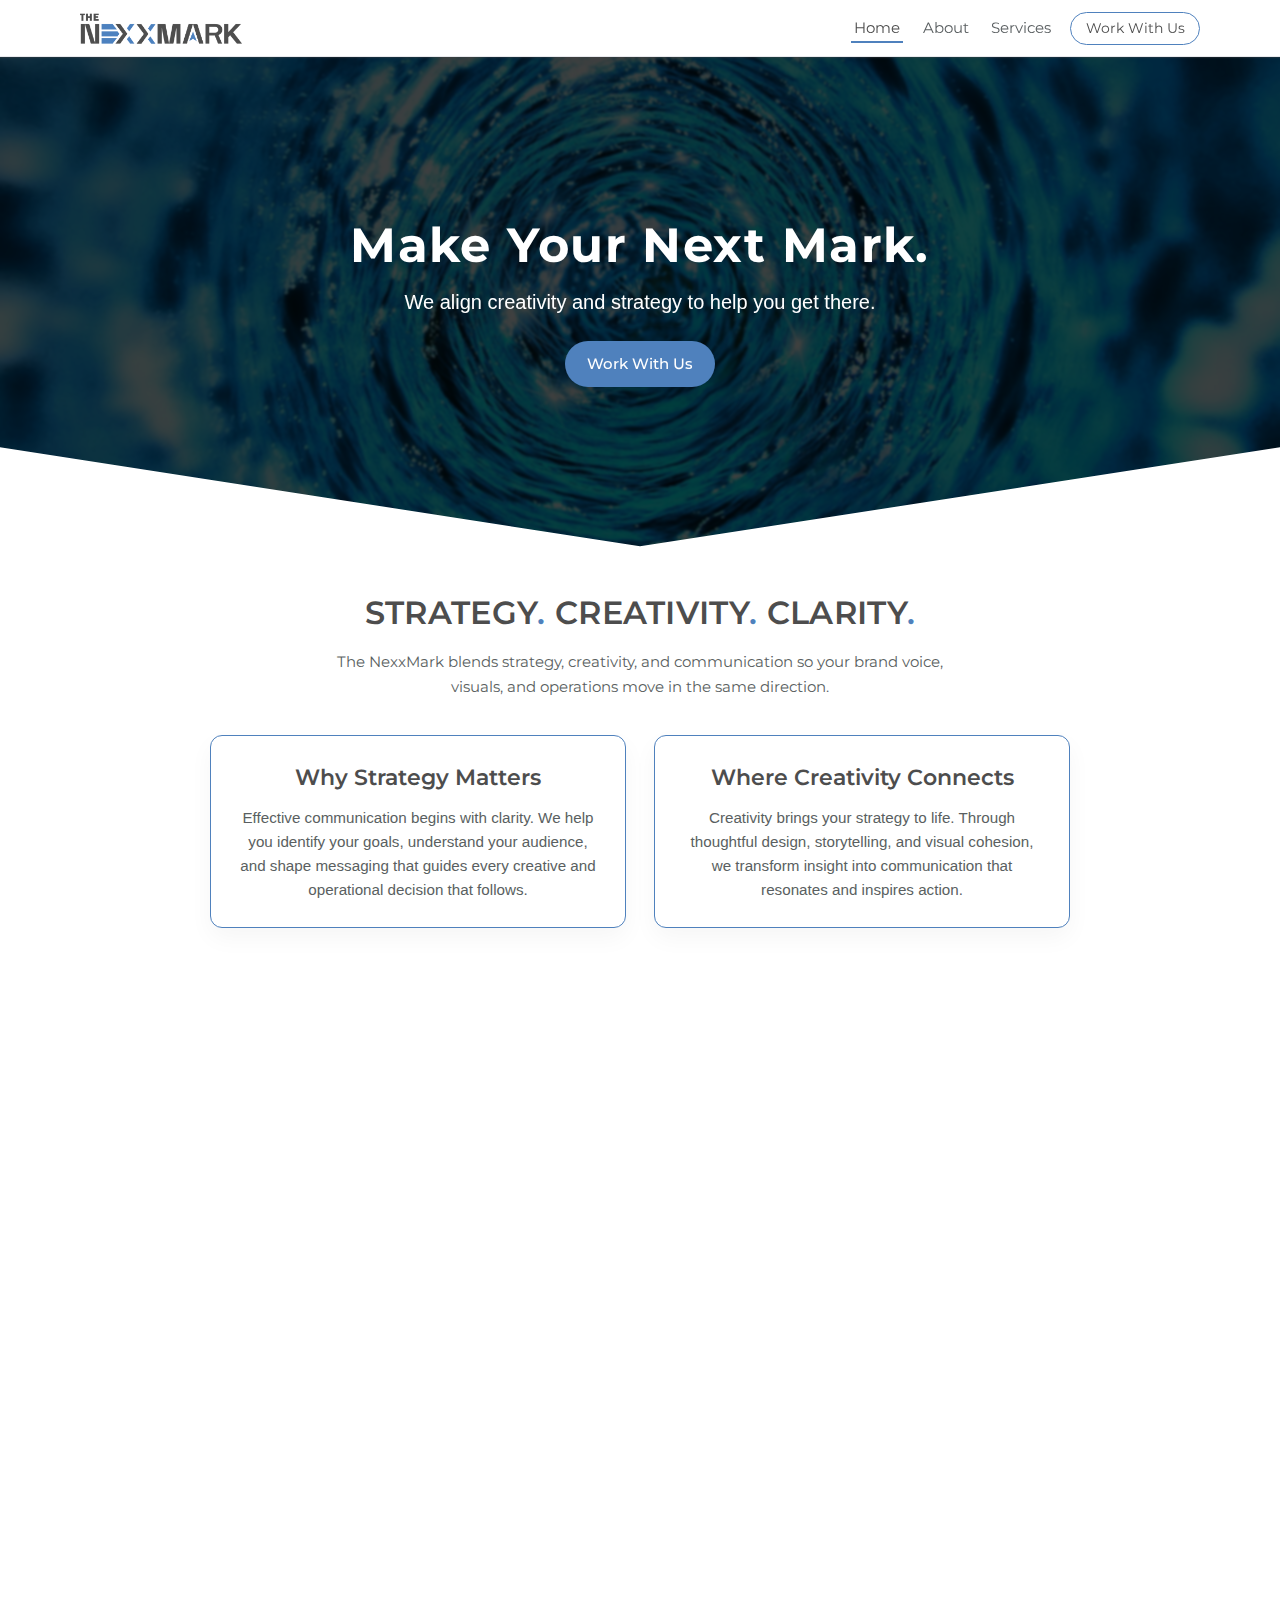
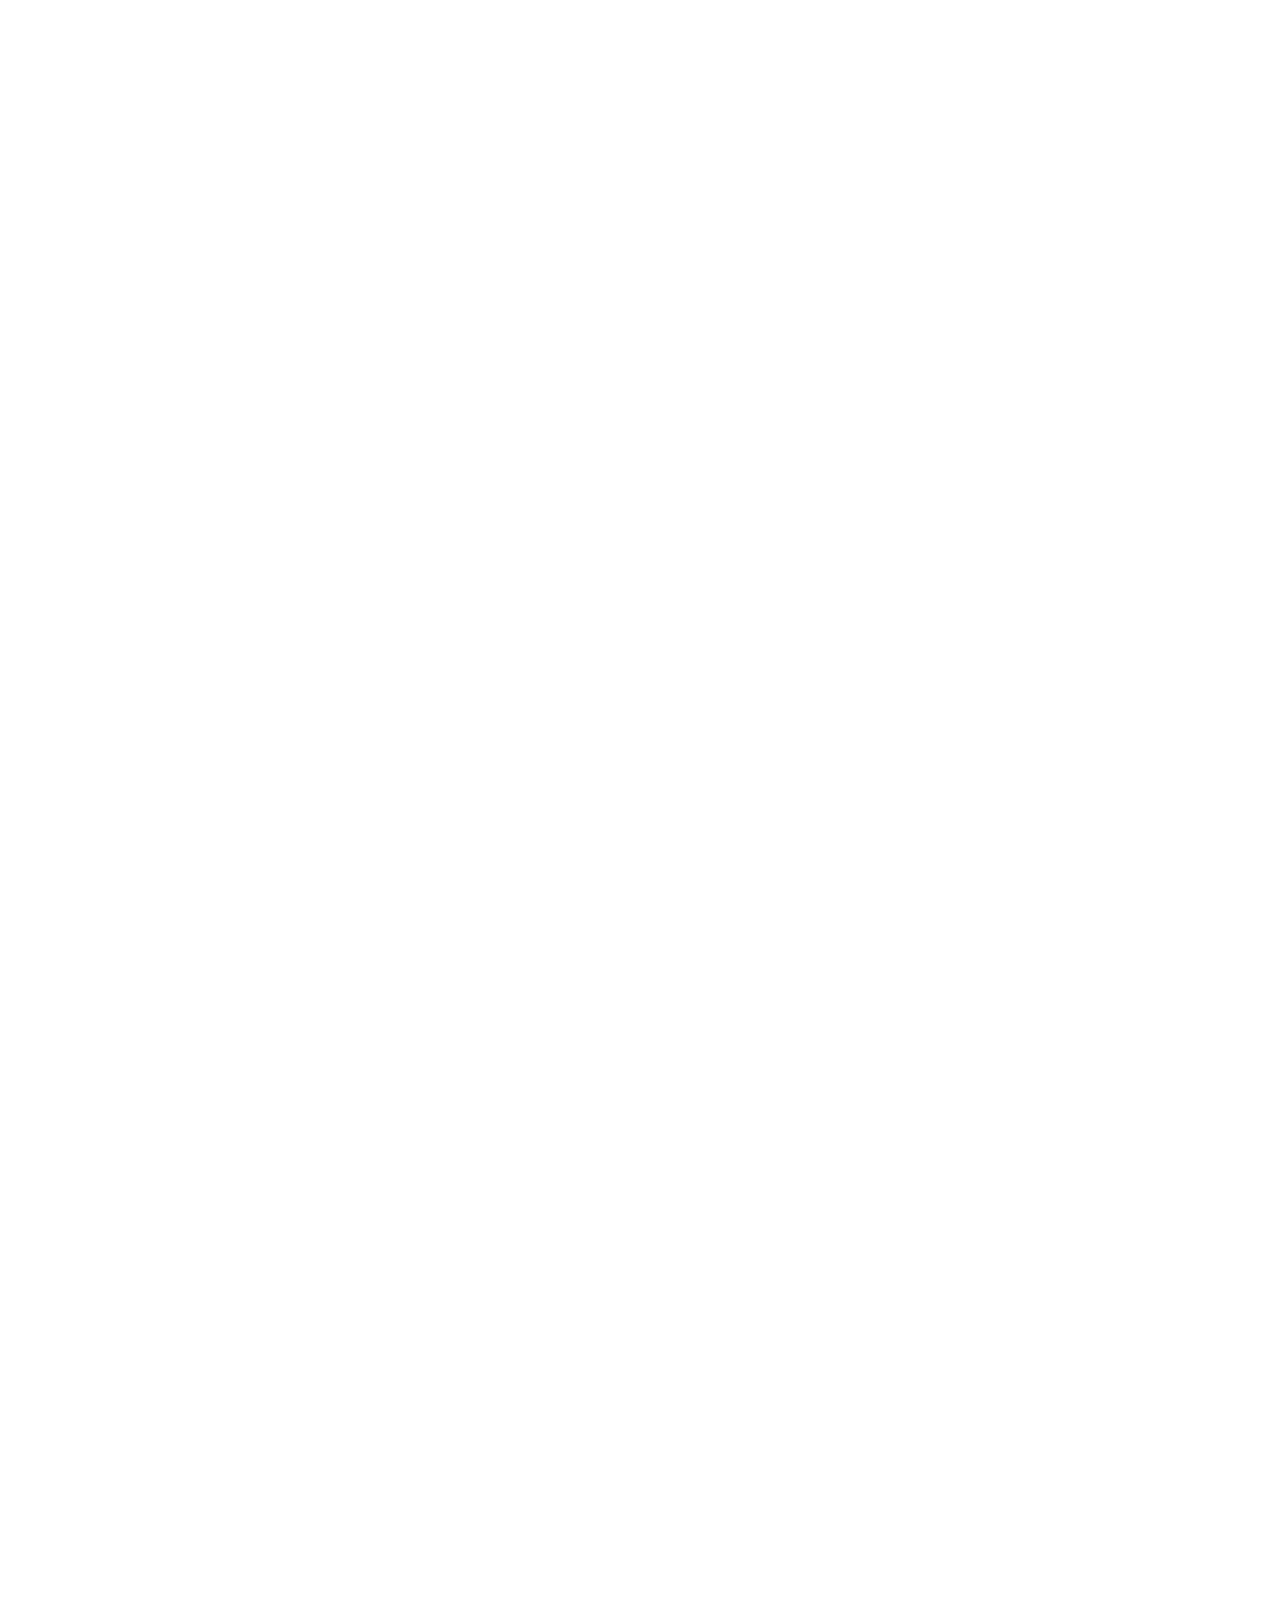
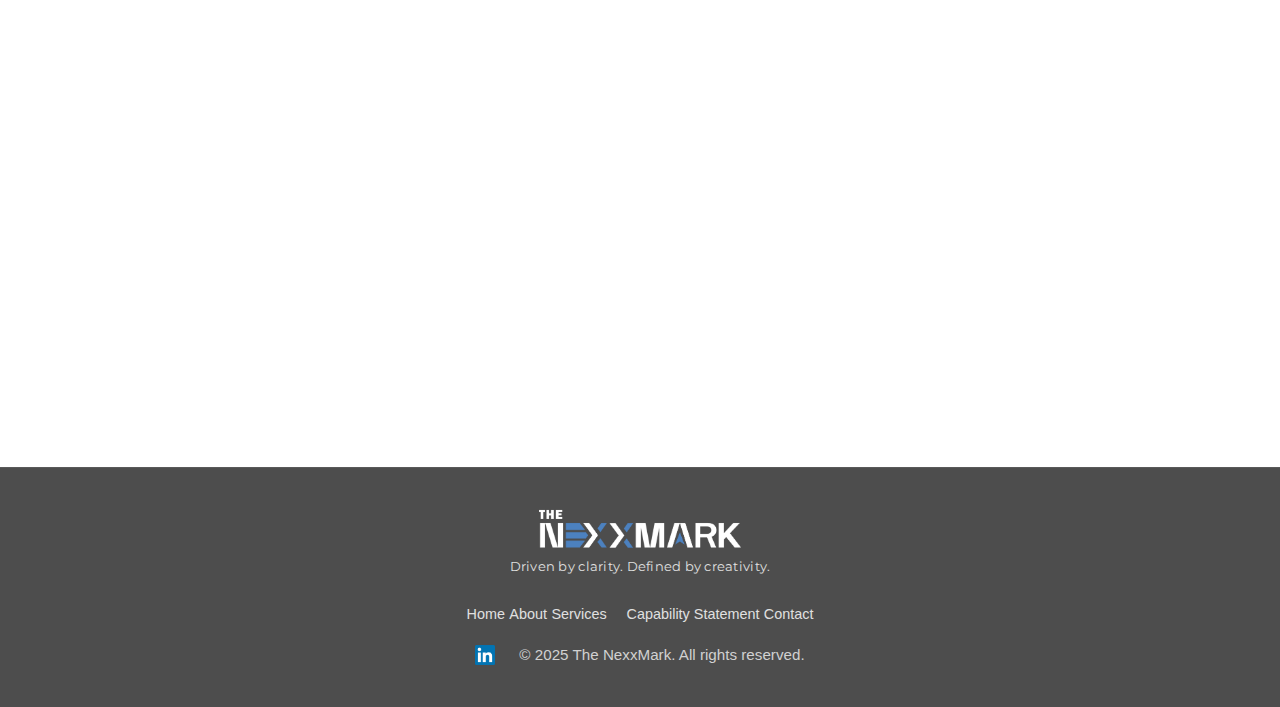
<file: index.html>
<!DOCTYPE html>
<html lang="en">
<head>
  <meta charset="UTF-8">
  <title>The NexxMark | Strategic Communications and Creative Consultancy</title>
  <meta name="viewport" content="width=device-width, initial-scale=1">

  <!-- Fonts -->
  <link href="https://fonts.googleapis.com/css2?family=Montserrat:wght@300;400;500;600;700&display=swap" rel="stylesheet">
  <link rel="preconnect" href="https://fonts.googleapis.com">
  <link rel="preconnect" href="https://fonts.gstatic.com" crossorigin>

  <!-- Global CSS -->
  <link rel="stylesheet" href="css/styles.css">
</head>
<body class="home-page">
  <!-- Skip link for accessibility -->
  <a href="#main-content" class="skip-to-content">Skip to Content</a>

  <div class="site-wrapper">

    <!-- HEADER / NAV -->
    <header class="site-header">
      <div class="container header-inner">
        <a href="index.html" class="brand">
          <img src="img/logo-textmark.png"
               alt="The NexxMark"
               class="brand-logo">
        </a>

        <!-- Mobile nav toggle -->
        <button class="nav-toggle" aria-label="Toggle navigation" aria-expanded="false">
          <span class="nav-toggle-bar"></span>
          <span class="nav-toggle-bar"></span>
        </button>

        <!-- Main navigation -->
        <nav class="main-nav" aria-label="Primary">
          <ul class="nav-list">
            <li><a href="index.html" class="nav-link is-active">Home</a></li>
            <li><a href="about.html" class="nav-link">About</a></li>
            <li><a href="services.html" class="nav-link">Services</a></li>
            <!--<li><a href="work.html" class="nav-link">Work</a></li>-->
            <li><a href="#contact" class="nav-link nav-link-button">Work With Us</a></li>
          </ul>
        </nav>
      </div>
    </header>

    <!-- MAIN CONTENT -->
    <main id="main-content" class="site-main">

      <!-- HERO -->
      <section class="hero fade-in-up">
        <div class="container">
          <div class="hero-inner hero-text">
            <h1 class="hero-heading">
              Make Your Next Mark.
            </h1>
            <p class="hero-subheading">
              We align creativity and strategy to help you get there.
            </p>

            <div class="hero-actions">
              <a href="#contact" class="btn">
                Work With Us
              </a>
            </div>
          </div>
        </div>
      </section>

      <!-- INTRO: STRATEGY / CREATIVITY / CLARITY + 2 CARDS -->
      <section class="section intro fade-in-up">
        <div class="container">

          <header class="section-header intro-header">
            <h2>
              STRATEGY<span class="accent-dot">.</span>
              CREATIVITY<span class="accent-dot">.</span>
              CLARITY<span class="accent-dot">.</span>
            </h2>
            <p class="page-subtitle">
              The NexxMark blends strategy, creativity, and communication so your brand voice, visuals, and operations move in the same direction.
            </p>
          </header>

          <div class="intro-inner intro-card-grid">
            <article class="intro-card">
              <h3>Why Strategy Matters</h3>
              <p>
                Effective communication begins with clarity. We help you identify your goals, understand your audience, and shape messaging that guides every creative and operational decision that follows.
              </p>
            </article>

            <article class="intro-card">
              <h3>Where Creativity Connects</h3>
              <p>
                Creativity brings your strategy to life. Through thoughtful design, storytelling, and visual cohesion, we transform insight into communication that resonates and inspires action.
              </p>
            </article>
          </div>

        </div>
      </section>

      <!-- CORE SERVICES -->
      <section class="section services-overview fade-in-up">
        <div class="container">
          <header class="section-header">
            <h2 class="section-title">Core Services</h2>
            <p class="page-subtitle">
              Integrated services that connect strategy, creative execution, and coordination so your brand and operations move in the same direction.
            </p>
          </header>

          <!-- Top row: 2 cards centered -->
          <div class="services-row services-row-top">
            <article class="service-card fade-in-up stagger-1">
              <div class="service-icon" aria-hidden="true">
                <!-- swap src later for your own icon -->
                <img src="img/icons/compass.svg" alt="compass icon">
              </div>
              <h3>Brand and Marketing Strategy</h3>
              <p>
                Brand foundations, positioning, messaging, and marketing plans that connect purpose with measurable growth.
              </p>
            </article>

            <article class="service-card fade-in-up stagger-2">
              <div class="service-icon" aria-hidden="true">
                <img src="img/icons/messages.svg" alt="message bubble icon">
              </div>
              <h3>Communications Consulting</h3>
              <p>
                Internal and external communications support that keeps your messages clear, consistent, and aligned with your goals.
              </p>
            </article>
          </div>

          <!-- Bottom row: 3 cards -->
          <div class="services-row services-row-bottom">
            <article class="service-card fade-in-up stagger-1">
              <div class="service-icon" aria-hidden="true">
                <img src="img/icons/edit-3.svg" alt="edit icon">
              </div>
              <h3>Creative Content &amp; Photography</h3>
              <p>
                Visuals and copy that tell your story with intention across digital, print, and experiential channels.
              </p>
            </article>

            <article class="service-card fade-in-up stagger-2">
              <div class="service-icon" aria-hidden="true">
                <img src="img/icons/calendar.svg" alt="calendar icon">
              </div>
              <h3>Event &amp; Brand Experience Support</h3>
              <p>
                Communications, promotion, and documentation that support launches, events, and brand experiences.
              </p>
            </article>

            <article class="service-card fade-in-up stagger-3">
              <div class="service-icon" aria-hidden="true">
                <img src="img/icons/folder.svg" alt="folder icon">
              </div>
              <h3>Professional Coordination Services</h3>
              <p>
                Structured coordination, branded communications, and real estate transaction support that keep projects organized and moving.
              </p>
            </article>
          </div>

          <div class="services-cta">
            <a href="services.html" class="btn btn-secondary services-cta-btn">
              View All Services
            </a>
          </div>
        </div>
      </section>

      <!-- WHO WE SERVE -->
      <section class="section who-we-serve fade-in-up">
        <div class="container who-inner">

          <header class="section-header who-header">
            <h2>Who We Serve</h2>
            <p class="page-subtitle">
              Built for teams and professionals that need clarity, cohesion, and creative support.
            </p>
          </header>

          <div class="who-groups">

            <!-- Organizations group -->
            <div class="who-group who-group-org">
              <div class="who-group-header">
                <div class="who-icon" aria-hidden="true">
                  <img src="img/icons/buildings.svg" alt="buildings icon">
                </div>
                <h3 class="who-group-label">Organizations</h3>
              </div>

              <div class="who-grid">
                <div class="who-item fade-in-up stagger-1">Small &amp; Midsize Businesses</div>
                <div class="who-item fade-in-up stagger-2">Nonprofits</div>
                <div class="who-item fade-in-up stagger-3">Colleges &amp; Universities</div>
              </div>
            </div>

            <!-- Individuals & teams group -->
            <div class="who-group who-group-individuals">
              <div class="who-group-header">
                <div class="who-icon" aria-hidden="true">
                  <img src="img/icons/users-group.svg" alt="team icon">
                </div>
                <h3 class="who-group-label">Individuals &amp; teams</h3>
              </div>

              <div class="who-grid">
                <div class="who-item fade-in-up stagger-1">Entrepreneurs &amp; Creatives</div>
                <div class="who-item fade-in-up stagger-2">Real Estate Teams</div>
                <div class="who-item fade-in-up stagger-3">Service-Based Professionals</div>
              </div>
            </div>

          </div>

        </div>
      </section>

      <!-- PROOF STRIP / SOFT METRICS -->
      <section class="section proof-strip fade-in-up">
        <div class="container">
          <div class="proof-inner">
            <article class="proof-item fade-in-up stagger-1">
              <div class="proof-icon" aria-hidden="true">
                <!-- swap src later for your own icon -->
                <img src="img/icons/award.svg" alt="award icon">
              </div>
              <p class="proof-label">
                10+ years in communications, marketing, and creative direction
              </p>
            </article>

            <article class="proof-item fade-in-up stagger-2">
              <div class="proof-icon" aria-hidden="true">
                <img src="img/icons/folder.svg" alt="folder icon">
              </div>
              <p class="proof-label">
                Integrated support across strategy, storytelling, and coordination
              </p>
            </article>

            <article class="proof-item fade-in-up stagger-3">
              <div class="proof-icon" aria-hidden="true">
                <img src="img/icons/heart-handshake.svg" alt="heart handshake icon">
              </div>
              <p class="proof-label">
                Supporting brands, professionals, and real estate teams
              </p>
            </article>
          </div>
        </div>
      </section>

      <!-- CONTACT / START YOUR PROJECT -->
      <section id="contact" class="section contact-home fade-in-up">
        <div class="container contact-home-inner">

          <div class="contact-copy">
            <h2>Start Your Project</h2>
            <p>
              Ready to clarify your message, elevate your brand, or collaborate on your next campaign launch? Share a few details and we will follow up with next steps.
            </p>
          </div>

    <form
  class="contact-form"
  action="https://api.web3forms.com/submit"
  method="POST"
>

  <!-- Required Web3Forms access key -->
  <input type="hidden" name="access_key" value="f76643c9-5fa6-4c62-8efa-a3cfa66a2e41">

  <!-- Redirect after successful submission -->
  <input type="hidden" name="redirect" value="https://web3forms.com/success">

  <!-- Optional subject line in email -->
  <input type="hidden" name="subject" value="New inquiry from The NexxMark website">

  <!-- Simple spam honeypot (hidden from humans) -->
  <input type="checkbox" name="botcheck" class="hidden" style="display:none;">

  <div class="form-grid">
    <!-- Business name (optional) -->
    <div class="form-field">
      <label for="business">Business / Organization (optional)</label>
      <input
        id="business"
        name="business"
        type="text"
        placeholder="Business or organization name"
      >
    </div>

    <!-- First name -->
    <div class="form-field">
      <label for="first-name">First name<span aria-hidden="true">*</span></label>
      <input
        id="first-name"
        name="first_name"
        type="text"
        placeholder="First name"
        required
      >
    </div>

    <!-- Last name -->
    <div class="form-field">
      <label for="last-name">Last name<span aria-hidden="true">*</span></label>
      <input
        id="last-name"
        name="last_name"
        type="text"
        placeholder="Last name"
        required
      >
    </div>

    <!-- Email -->
    <div class="form-field">
      <label for="email">Email<span aria-hidden="true">*</span></label>
      <input
        id="email"
        name="email"
        type="email"
        placeholder="you@example.com"
        required
      >
    </div>

    <!-- Type of service -->
    <div class="form-field">
      <label for="project-type">Type of service<span aria-hidden="true">*</span></label>
      <select id="project-type" name="service_type" required>
        <option value="">Select a service</option>
        <option value="Brand and Marketing Strategy">Brand and Marketing Strategy</option>
        <option value="Communications Consulting">Communications Consulting</option>
        <option value="Creative Content & Photography">Creative Content &amp; Photography</option>
        <option value="Event & Brand Experience Support">Event &amp; Brand Experience Support</option>
        <option value="Professional Coordination Services">Professional Coordination Services</option>
        <option value="Other">Other</option>
      </select>
    </div>

    <!-- Message -->
    <div class="form-field form-field-full">
      <label for="message">Message<span aria-hidden="true">*</span></label>
      <textarea
        id="message"
        name="message"
        rows="4"
        placeholder="Share a bit about your goals, timeline, and how we can help."
        required
      ></textarea>
    </div>

    <!-- hCaptcha (spam protection) -->
    <div class="form-field form-field-full">
      <div class="h-captcha" data-captcha="true"></div>
    </div>
  </div>

  <div class="contact-submit">
    <button type="submit" class="btn">
      Send message
    </button>
  </div>
</form>

<!-- Web3Forms hCaptcha script (once per page, ideally just before </body>) -->
<script src="https://web3forms.com/client/script.js" async defer></script>


        </div>
      </section>

    </main>

    <!-- FOOTER -->
    <footer class="site-footer">
      <div class="container footer-inner">
        <div class="footer-brand">
          <img src="img/logo-textmark-tagline-wht.png"
               alt="The NexxMark. Driven by clarity. Defined by creativity."
               class="footer-logo">
          <p class="footer-tagline">
            Driven by clarity. Defined by creativity.
          </p>
        </div>

        <div class="footer-links">
        <nav aria-label="Footer navigation">
        <ul class="footer-nav-list">
          <li class="footer-group-1">
            <a href="index.html" class="footer-link">Home</a>
            <a href="about.html" class="footer-link">About</a>
            <a href="services.html" class="footer-link">Services</a>
          </li>
        
          <li class="footer-group-2">
            <a href="about.html#capability-statement" class="footer-link">Capability Statement</a>
            <a href="#contact" class="footer-link">Contact</a>
          </li>
        </ul>
      </nav>


          <div class="footer-meta">
            <a href="https://www.linkedin.com/company/thenexxmark" class="social-link" target="_blank" rel="noopener">
              <img src='img/linkedIn-logo.png'
                   alt="LinkedIn"
                   class="social-icon">
            </a>
            <p class="footer-copy">
              © 2025 The NexxMark. All rights reserved.
            </p>
          </div>
        </div>
      </div>
    </footer>

  </div>

  <!-- JS: mobile nav + scroll animations -->
  <script>
    // Mobile nav toggle
    const navToggle = document.querySelector('.nav-toggle');
    const mainNav = document.querySelector('.main-nav');

    if (navToggle && mainNav) {
      navToggle.addEventListener('click', () => {
        const isOpen = mainNav.classList.toggle('is-open');
        navToggle.setAttribute('aria-expanded', isOpen ? 'true' : 'false');
      });
    }

    // Scroll-based reveal for elements with .fade-in-up
    document.addEventListener('DOMContentLoaded', function () {
      const observer = new IntersectionObserver(
        (entries, obs) => {
          entries.forEach(entry => {
            if (entry.isIntersecting) {
              entry.target.classList.add('in-view');
              obs.unobserve(entry.target);
            }
          });
        },
        { threshold: 0.15 }
      );

      document.querySelectorAll('.fade-in-up').forEach(el => {
        observer.observe(el);
      });
    });
  </script>
</body>
</html>
</file>
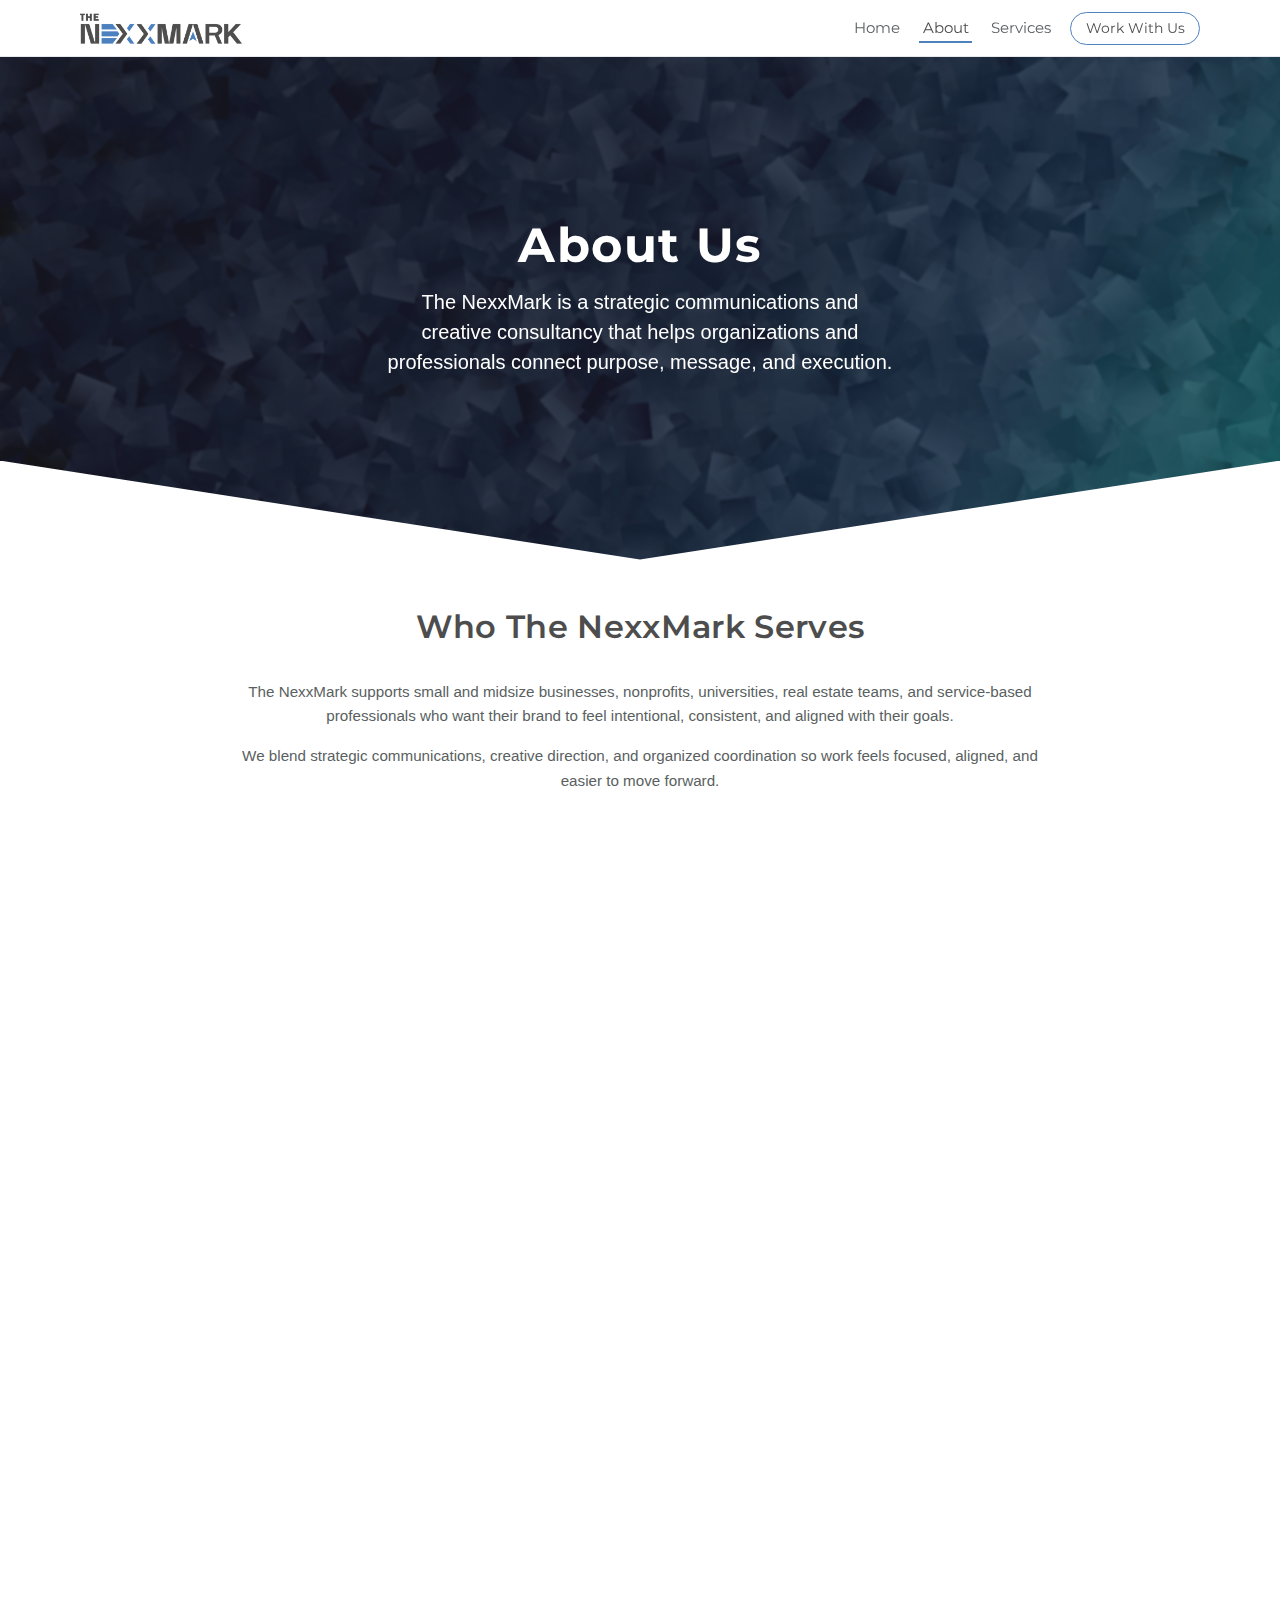
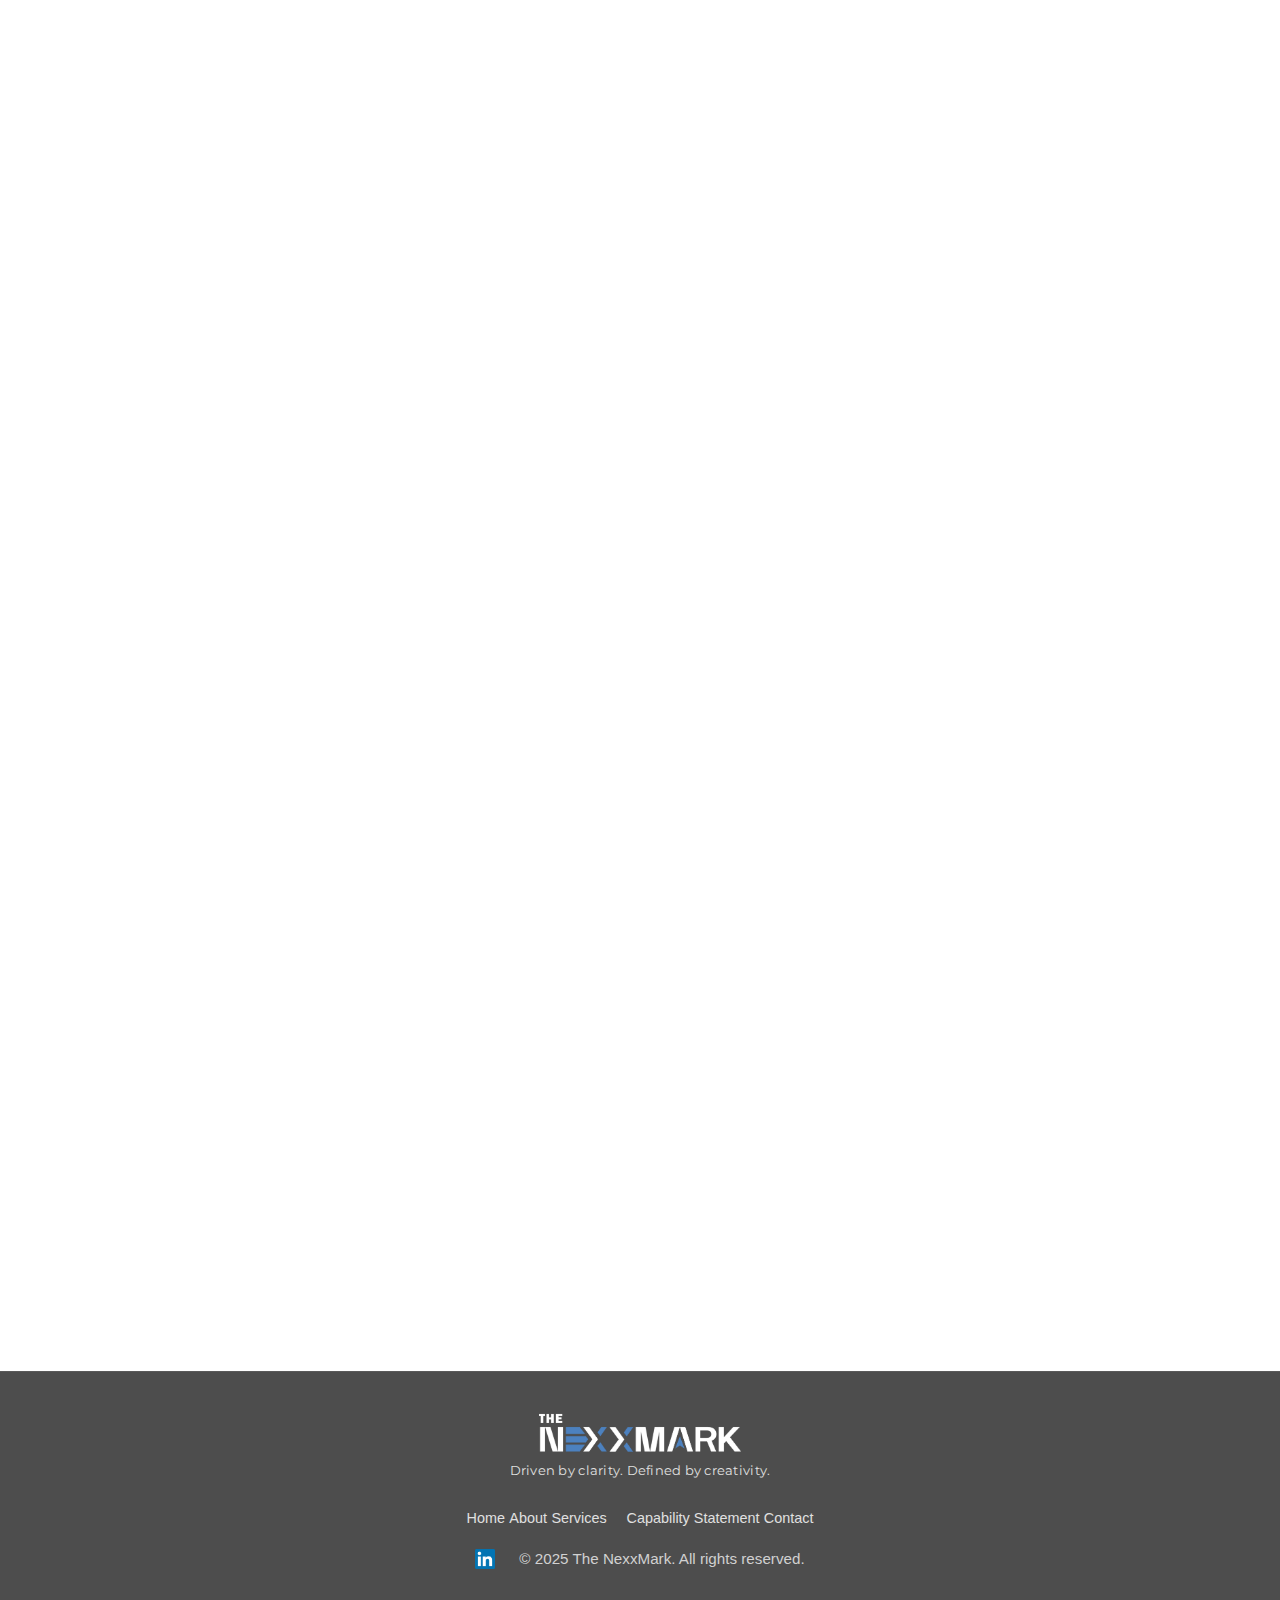
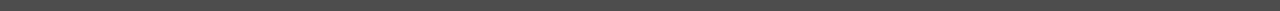
<file: about.html>
<!DOCTYPE html>
<html lang="en">
<head>
  <meta charset="UTF-8">
  <title>About | The NexxMark</title>
  <meta name="viewport" content="width=device-width, initial-scale=1">

  <!-- Fonts -->
  <link href="https://fonts.googleapis.com/css2?family=Montserrat:wght@300;400;500;600;700&display=swap" rel="stylesheet">
  <link rel="preconnect" href="https://fonts.googleapis.com">
  <link rel="preconnect" href="https://fonts.gstatic.com" crossorigin>

  <!-- Global CSS -->
  <link rel="stylesheet" href="css/styles.css">
</head>
<body class="about-page">
  <!-- Skip link for accessibility -->
  <a href="#main-content" class="skip-to-content">Skip to Content</a>

  <div class="site-wrapper">

    <!-- HEADER / NAV -->
    <header class="site-header">
      <div class="container header-inner">
        <a href="index.html" class="brand">
          <img src="img/logo-textmark.png"
               alt="The NexxMark"
               class="brand-logo">
        </a>

        <!-- Mobile nav toggle -->
        <button class="nav-toggle" aria-label="Toggle navigation" aria-expanded="false">
          <span class="nav-toggle-bar"></span>
          <span class="nav-toggle-bar"></span>
        </button>

        <!-- Main navigation -->
        <nav class="main-nav" aria-label="Primary">
          <ul class="nav-list">
            <li><a href="index.html" class="nav-link">Home</a></li>
            <li><a href="about.html" class="nav-link is-active">About</a></li>
            <li><a href="services.html" class="nav-link">Services</a></li>
            <!--<li><a href="work.html" class="nav-link">Work</a></li>-->
            <!-- No separate capability page; CTA lives on About -->
            <li><a href="index.html#contact" class="nav-link nav-link-button">Work With Us</a></li>
          </ul>
        </nav>
      </div>
    </header>

    <!-- MAIN CONTENT -->
    <main id="main-content" class="site-main">

      <!-- HERO (same style as home, different copy) -->
      <section class="hero fade-in-up">
        <div class="container">
          <div class="hero-inner hero-text">
            <h1 class="hero-heading">
              About Us
            </h1>
            <p class="hero-subheading">
              The NexxMark is a strategic communications and creative consultancy that helps
              organizations and professionals connect purpose, message, and execution.
            </p>
          </div>
        </div>
      </section>

      <!-- ABOUT OVERVIEW (with concave V under hero) -->
      <section class="section about-overview fade-in-up">
        <div class="container">
          <header class="section-header about-header">
            <h2>Who The NexxMark Serves</h2>
          </header>

          <div class="about-overview-inner">
            <p>
              The NexxMark supports small and midsize businesses, nonprofits, universities,
              real estate teams, and service-based professionals who want their brand to feel
              intentional, consistent, and aligned with their goals.
            </p>
            <p>
              We blend strategic communications, creative direction, and organized coordination
              so work feels focused, aligned, and easier to move forward.
            </p>
          </div>
        </div>
      </section>

      <section class="section about-mission-vision fade-in-up">
  <div class="container">

    <div class="mv-grid">

      <!-- Mission -->
      <article class="mv-card">
        <div class="mv-icon" aria-hidden="true">
          <img src="img/icons/target-arrow.svg" alt="target with arrow icon">
        </div>
        <h3>Mission</h3>
        <p>
          To help organizations and professionals communicate with purpose by aligning
          strategy, storytelling, and visual design in a clear, cohesive brand experience.
        </p>
      </article>

      <!-- Vision -->
      <article class="mv-card">
        <div class="mv-icon" aria-hidden="true">
          <img src="img/icons/bulb.svg" alt="lightbulb icon">
        </div>
        <h3>Vision</h3>
        <p>
          To be a trusted partner for brands that value clarity and creativity, supporting
          them as they grow, adapt, and create meaningful experiences for the people they serve.
        </p>
      </article>

      <!-- Values (NEW THIRD CARD) -->
      <article class="mv-card">
        <div class="mv-icon" aria-hidden="true">
          <img src="img/icons/diamond.svg" alt="diamond icon">
        </div>
        <h3>Values</h3>
        <p>
          Guided by clarity, intentionality, and creativity—our work is built on structure,
          collaboration, and reliable follow-through.
        </p>
      </article>

    </div>
  </div>
</section>


      <!-- BRAND VALUES -->
      <section class="section about-values fade-in-up">
        <div class="container">
          <header class="section-header">
            <h2>Brand Values</h2>
            <p class="page-subtitle">
              The principles that shape how we collaborate, create, and deliver.
            </p>
          </header>

          <div class="values-grid">
            <article class="value-card">
              <h3>Clarity</h3>
              <p>We simplify complexity so your message is easy to understand and act on.</p>
            </article>

            <article class="value-card">
              <h3>Intentionality</h3>
              <p>Every strategy, design, and deliverable connects back to your goals.</p>
            </article>

            <article class="value-card">
              <h3>Creativity</h3>
              <p>We use design and storytelling to make your brand feel distinct and memorable.</p>
            </article>

            <article class="value-card">
              <h3>Collaboration</h3>
              <p>We listen, ask questions, and work alongside you as a partner.</p>
            </article>

            <article class="value-card">
              <h3>Consistency</h3>
              <p>We build systems that keep your message and visuals aligned over time.</p>
            </article>

            <article class="value-card">
              <h3>Reliability</h3>
              <p>Projects are organized, documented, and delivered with care and follow-through.</p>
            </article>
          </div>
        </div>
      </section>

      <!-- WHO WE ARE -->
      <section class="section about-who fade-in-up">
        <div class="container about-who-inner">

          <header class="section-header">
            <h2>Who We Are</h2>
          </header>

          <div class="about-who-body">
            <p>
              The NexxMark is built for teams and professionals who want a partner that can
              connect strategy, creative execution, and day-to-day coordination while keeping
              the bigger picture in view.
            </p>
          </div>

          <div class="about-who-card-grid">
            <article class="about-who-card">
              <h3>Strategy, Story &amp; Structure</h3>
              <p>
                We connect the big picture to day-to-day execution with clear goals, strong
                message foundations, and creative tools your team can use with confidence.
              </p>
            </article>

            <article class="about-who-card">
              <h3>Collaborative, Practical Support</h3>
              <p>
                We listen first, ask focused questions, and translate ideas into practical
                next steps so your communications, visuals, and operations stay aligned.
              </p>
            </article>
          </div>

        </div>
      </section>

      <!-- OUR APPROACH -->
      <section class="section about-approach fade-in-up">
        <div class="container">
          <header class="section-header">
            <h2>Our Approach</h2>
            <p class="page-subtitle">
              A structured, creative process that connects strategy, storytelling, and coordination.
            </p>
          </header>

          <div class="about-approach-inner">
            <div class="about-approach-content">
              <p>
                The NexxMark follows a structured yet creative approach that brings clarity and
                purpose to every project. We combine strategic insight with thoughtful design and
                organized coordination to deliver work that feels aligned and measurable.
              </p>
              <p>
                Every engagement begins with listening, discovery, and clear direction. We align
                goals, build strong message foundations, and shape creative solutions that support
                growth across brand strategy, communications planning, creative content, and
                professional coordination. The result is a process that reduces overwhelm, keeps
                projects moving, and strengthens results over time.
              </p>
            </div>

            <div class="about-approach-cta">
              <a href="services.html" class="btn btn-secondary">
                Explore Services
              </a>
            </div>
          </div>
        </div>
      </section>

      <!-- CAPABILITY STATEMENT (PDF CTA) -->
      <section id="capability-statement" class="section about-capability fade-in-up">
        <div class="container about-capability-inner">
          <header class="section-header">
            <h2>Capability Statement</h2>
            <p class="page-subtitle">
              Download a one-page overview you can share with partners, collaborators, and procurement teams.
            </p>
          </header>

          <div class="about-capability-cta">
            <!-- Update this href to match your actual PDF file name/location -->
            <a href="downloads/the-nexxmark-capability-statement.pdf"
               class="btn"
               target="_blank"
               rel="noopener">
              Download Capability Statement (PDF)
            </a>
          </div>
        </div>
      </section>

    </main>

    <!-- FOOTER -->
    <footer class="site-footer">
      <div class="container footer-inner">
        <div class="footer-brand">
          <img src="img/logo-textmark-tagline-wht.png"
               alt="The NexxMark. Driven by clarity. Defined by creativity."
               class="footer-logo">
          <p class="footer-tagline">
            Driven by clarity. Defined by creativity.
          </p>
        </div>

        <div class="footer-links">
        <nav aria-label="Footer navigation">
        <ul class="footer-nav-list">
          <li class="footer-group-1">
            <a href="index.html" class="footer-link">Home</a>
            <a href="about.html" class="footer-link">About</a>
            <a href="services.html" class="footer-link">Services</a>
          </li>
        
          <li class="footer-group-2">
            <a href="about.html#capability-statement" class="footer-link">Capability Statement</a>
            <a href="index.html#contact" class="footer-link">Contact</a>
          </li>
        </ul>
        </nav>


          <div class="footer-meta">
            <a href="https://www.linkedin.com/company/thenexxmark" class="social-link" target="_blank" rel="noopener">
              <img src="img/linkedIn-logo.png"
                   alt="LinkedIn"
                   class="social-icon">
            </a>
            <p class="footer-copy">
              © 2025 The NexxMark. All rights reserved.
            </p>
          </div>
        </div>
      </div>
    </footer>

  </div>

  <!-- JS: mobile nav + scroll animations -->
  <script>
    // Mobile nav toggle
    const navToggle = document.querySelector('.nav-toggle');
    const mainNav = document.querySelector('.main-nav');

    if (navToggle && mainNav) {
      navToggle.addEventListener('click', () => {
        const isOpen = mainNav.classList.toggle('is-open');
        navToggle.setAttribute('aria-expanded', isOpen ? 'true' : 'false');
      });
    }

    // Scroll-based reveal for elements with .fade-in-up
    document.addEventListener('DOMContentLoaded', function () {
      const observer = new IntersectionObserver(
        (entries, obs) => {
          entries.forEach(entry => {
            if (entry.isIntersecting) {
              entry.target.classList.add('in-view');
              obs.unobserve(entry.target);
            }
          });
        },
        { threshold: 0.15 }
      );

      document.querySelectorAll('.fade-in-up').forEach(el => {
        observer.observe(el);
      });
    });
  </script>
</body>
</html>
</file>
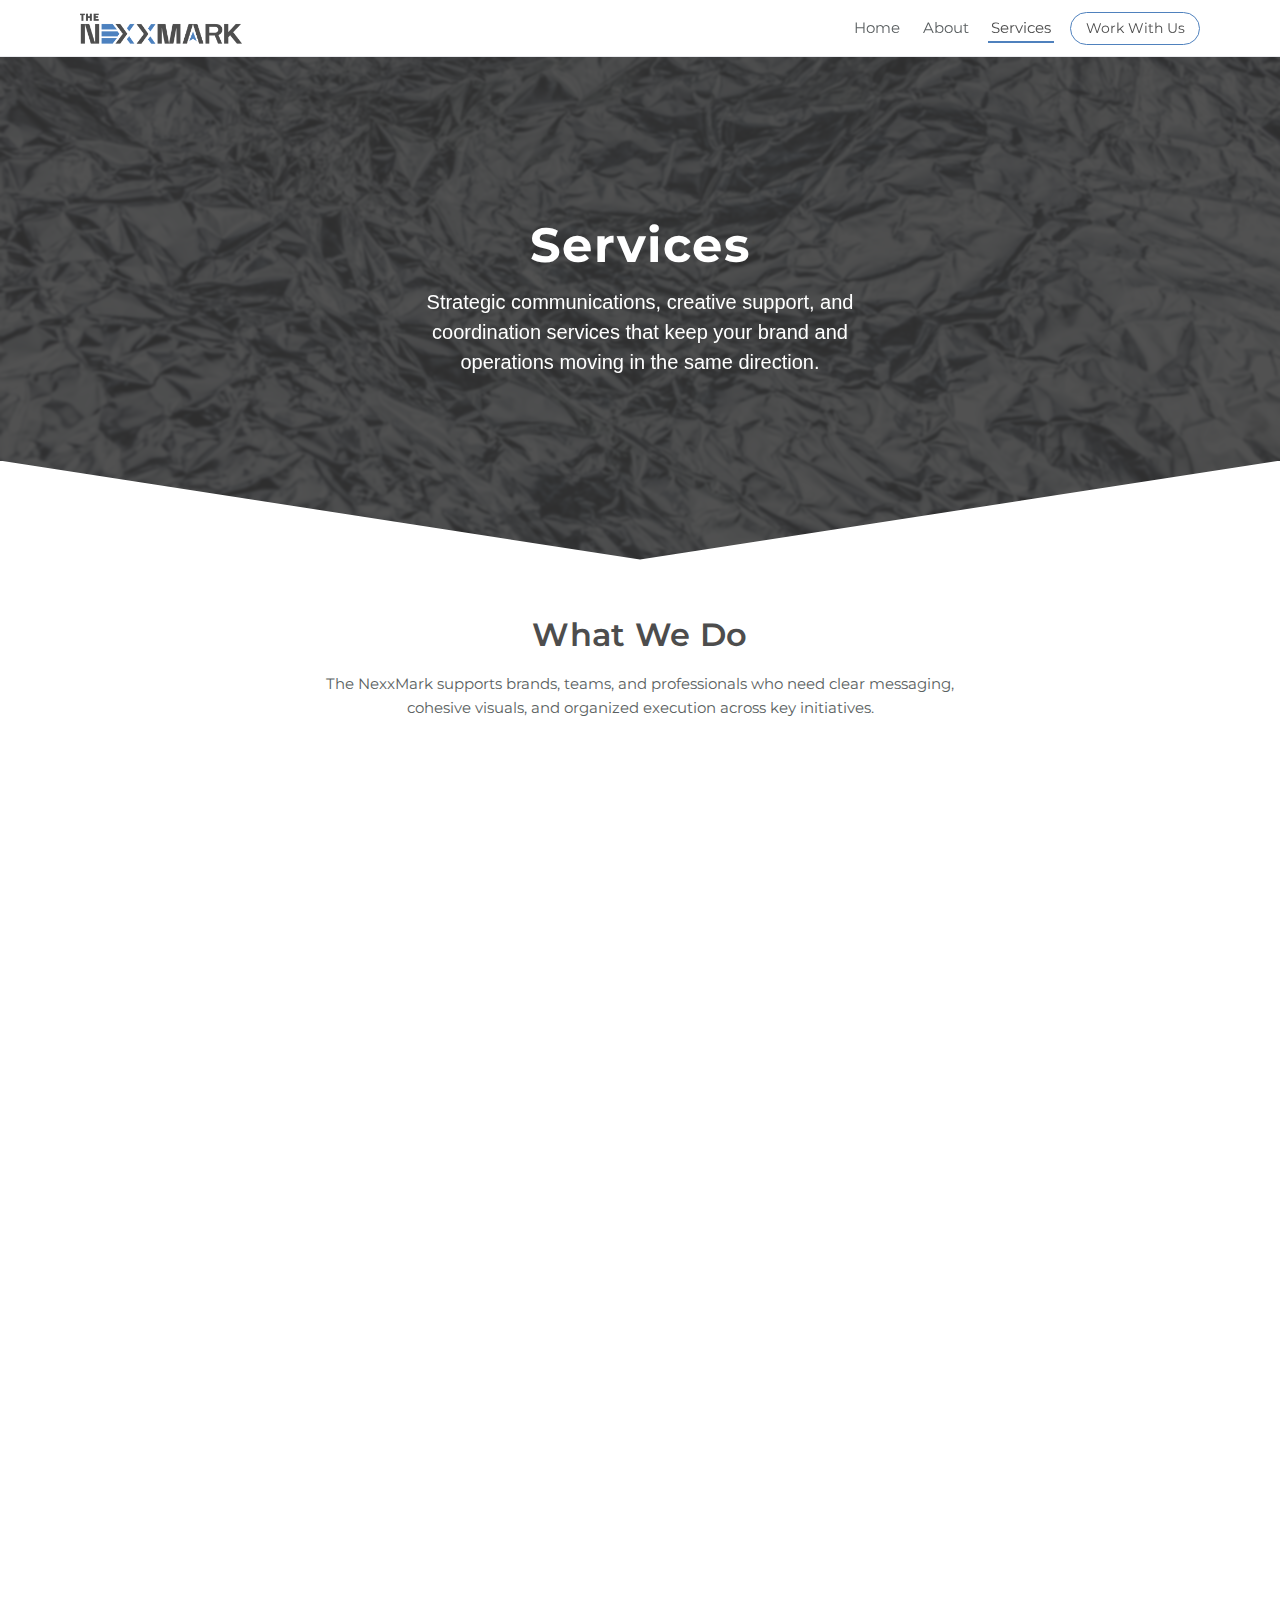
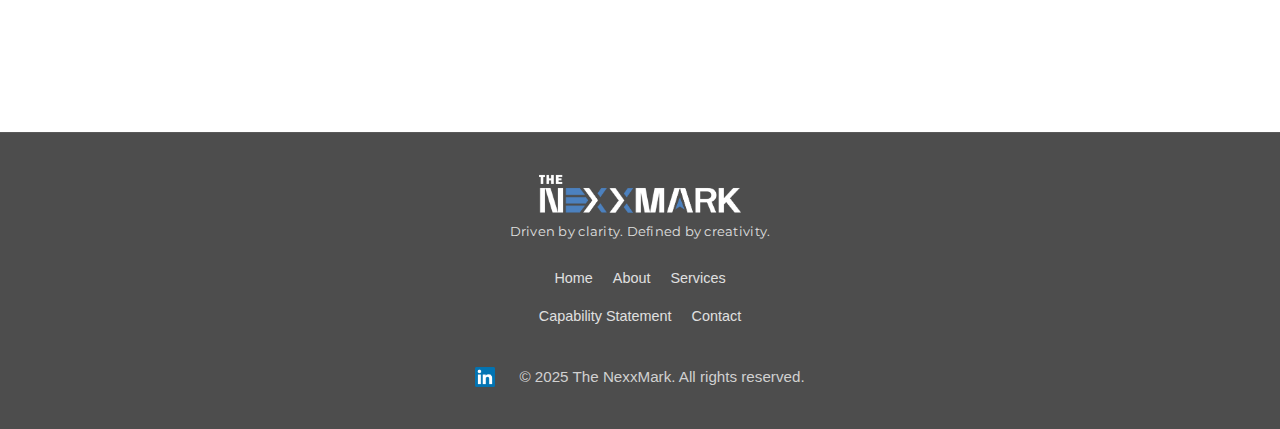
<file: services.html>
<!DOCTYPE html>
<html lang="en">
<head>
  <meta charset="UTF-8">
  <title>Services | The NexxMark</title>
  <meta name="viewport" content="width=device-width, initial-scale=1">

  <!-- Fonts -->
  <link href="https://fonts.googleapis.com/css2?family=Montserrat:wght@300;400;500;600;700&display=swap" rel="stylesheet">
  <link rel="preconnect" href="https://fonts.googleapis.com">
  <link rel="preconnect" href="https://fonts.gstatic.com" crossorigin>

  <!-- Global CSS -->
  <link rel="stylesheet" href="css/styles.css">
</head>
<body class="services-page">
  <!-- Skip link for accessibility -->
  <a href="#main-content" class="skip-to-content">Skip to Content</a>

  <div class="site-wrapper">

    <!-- HEADER / NAV -->
    <header class="site-header">
      <div class="container header-inner">
        <a href="index.html" class="brand">
          <img src="img/logo-textmark.png"
               alt="The NexxMark"
               class="brand-logo">
        </a>

        <!-- Mobile nav toggle -->
        <button class="nav-toggle" aria-label="Toggle navigation" aria-expanded="false">
          <span class="nav-toggle-bar"></span>
          <span class="nav-toggle-bar"></span>
        </button>

        <!-- Main navigation -->
        <nav class="main-nav" aria-label="Primary">
          <ul class="nav-list">
            <li><a href="index.html" class="nav-link">Home</a></li>
            <li><a href="about.html" class="nav-link">About</a></li>
            <li><a href="services.html" class="nav-link is-active">Services</a></li>
            <!--<li><a href="work.html" class="nav-link">Work</a></li>
            <!-- From subpages, send Work With Us to the home contact form -->
            <li><a href="index.html#contact" class="nav-link nav-link-button">Work With Us</a></li>
          </ul>
        </nav>
      </div>
    </header>

    <!-- MAIN CONTENT -->
    <main id="main-content" class="site-main">

      <!-- HERO (same visual style as home) -->
      <section class="hero fade-in-up">
        <div class="container">
          <div class="hero-inner hero-text">
            <h1 class="hero-heading">
              Services
            </h1>
            <p class="hero-subheading">
              Strategic communications, creative support, and coordination services that keep your brand and operations moving in the same direction.
            </p>
          </div>
        </div>
      </section>

      <!-- INTRO UNDER HERO WITH CONCAVE V -->
      <section class="section services-intro fade-in-up">
        <div class="container">
          <header class="section-header services-intro-header">
            <h2>What We Do</h2>
            <p class="page-subtitle">
              The NexxMark supports brands, teams, and professionals who need clear messaging, cohesive visuals, and organized execution across key initiatives.
            </p>
          </header>
        </div>
      </section>

      <!-- SERVICES ACCORDION -->
      <section class="section services-accordion fade-in-up">
        <div class="container services-accordion-inner">
          <header class="section-header">
            <h2>How We Can Support You</h2>
            <p class="page-subtitle">
              Explore how our service areas can be tailored to your goals.
            </p>
          </header>

          <!-- Brand & Marketing Strategy -->
          <article class="accordion-item">
            <button class="accordion-trigger" type="button">
            <h3 class="accordion-title">Brand &amp; Marketing Strategy</h3>
            <span class="accordion-icon" aria-hidden="true">+</span>
            </button>
            <div class="accordion-panel">
              <p>
                Clarify your brand’s foundation and create a roadmap for growth with intentional strategy and messaging.
              </p>
              <ul>
                <li>Brand identity, positioning, and direction</li>
                <li>Marketing and campaign planning</li>
                <li>Messaging frameworks and brand voice development</li>
                <li>Audience research and engagement strategy</li>
              </ul>
            </div>
          </article>

          <!-- Communications Consulting -->
          <article class="accordion-item">
            <button class="accordion-trigger" type="button">
            <h3 class="accordion-title">Communications Consulting</h3>
            <span class="accordion-icon" aria-hidden="true">+</span>
            </button>
            <div class="accordion-panel">
              <p>
                Align internal and external communications so your audiences hear a clear, consistent message at every touchpoint.
              </p>
              <ul>
                <li>Internal and external communications planning</li>
                <li>Digital and social media strategy</li>
                <li>Leadership and executive messaging support</li>
                <li>Change management and employee engagement strategy</li>
              </ul>
            </div>
          </article>

          <!-- Creative Content & Photography -->
          <article class="accordion-item">
            <button class="accordion-trigger" type="button">
            <h3 class="accordion-title">Creative Content &amp; Photography</h3>
            <span class="accordion-icon" aria-hidden="true">+</span>
            </button>
            <div class="accordion-panel">
              <p>
                Pair strong visuals with thoughtful copy to tell a cohesive story across digital, print, and event experiences.
              </p>
              <ul>
                <li>Brand and event photography</li>
                <li>Visual storytelling and content planning</li>
                <li>Copywriting, design direction, and creative asset development</li>
              </ul>
            </div>
          </article>

          <!-- Event & Brand Experience Support -->
          <article class="accordion-item">
            <button class="accordion-trigger" type="button">
            <h3 class="accordion-title">Event &amp; Brand Experience Support</h3>
            <span class="accordion-icon" aria-hidden="true">+</span>
            </button>
            <div class="accordion-panel">
              <p>
                Support launches, campaigns, and experiences with communications and creative tools that extend beyond the event itself.
              </p>
              <ul>
                <li>Event communications and promotional strategy</li>
                <li>Launch and community engagement planning</li>
                <li>Visual documentation and post-event storytelling</li>
              </ul>
            </div>
          </article>

          <!-- Professional Coordination Services (with RE subsection) -->
          <article class="accordion-item">
            <button class="accordion-trigger" type="button">
            <h3 class="accordion-title">Professional Coordination Services</h3>
            <span class="accordion-icon" aria-hidden="true">+</span>
            </button>
            <div class="accordion-panel">
              <p>
                Add structure and support to the operational side of your work with organized communication and coordination.
              </p>
              <ul>
                <li>Operational and client communication support</li>
                <li>Project and administrative coordination</li>
                <li>Branded communications and workflow organization</li>
              </ul>

              <h4 class="accordion-subheading">Real Estate Transaction Coordination</h4>
              <p>
                Transaction support services designed for real estate agents and teams who want client experiences that feel clear and organized.
              </p>
              <ul>
                <li>Listing setup and marketing materials</li>
                <li>Compliance tracking and client communication</li>
                <li>Documentation organization through closing</li>
              </ul>
            </div>
          </article>

        </div>
      </section>

      <!-- READY TO START CTA (visually separate from footer) -->
      <section class="services-cta-section fade-in-up">
        <div class="container services-cta-inner">
          <h2>Ready to Start?</h2>
          <p>
            Looking for a creative partner that brings strategy and clarity to your brand or project?
            Share a bit about your goals, and we’ll follow up with next steps.
          </p>
          <div class="services-cta-actions">
            <a href="index.html#contact" class="btn">
              Request a Consultation
            </a>
          </div>
        </div>
      </section>

    </main>

    <!-- FOOTER -->
    <footer class="site-footer">
      <div class="container footer-inner">
        <div class="footer-brand">
          <img src="img/logo-textmark-tagline-wht.png"
               alt="The NexxMark. Driven by clarity. Defined by creativity."
               class="footer-logo">
          <p class="footer-tagline">
            Driven by clarity. Defined by creativity.
          </p>
        </div>

        <div class="footer-links">
        <nav aria-label="Footer navigation">
          <ul class="footer-nav-list footer-nav-row footer-nav-row-top">
            <li><a href="index.html" class="footer-link">Home</a></li>
            <li><a href="about.html" class="footer-link">About</a></li>
            <li><a href="services.html" class="footer-link">Services</a></li>
          </ul>
        
          <ul class="footer-nav-list footer-nav-row footer-nav-row-bottom">
            <li><a href="about.html#capability-statement" class="footer-link">Capability Statement</a></li>
            <li><a href="index.html#contact" class="footer-link">Contact</a></li>
          </ul>
        </nav>


          <div class="footer-meta">
            <a href="https://www.linkedin.com/company/thenexxmark" class="social-link" target="_blank" rel="noopener">
              <img src="img/linkedIn-logo.png"
                   alt="LinkedIn"
                   class="social-icon">
            </a>
            <p class="footer-copy">
              © 2025 The NexxMark. All rights reserved.
            </p>
          </div>
        </div>
      </div>
    </footer>

  </div>

  <!-- JS: mobile nav + scroll animations + accordion -->
  <script>
    // Mobile nav toggle
    const navToggle = document.querySelector('.nav-toggle');
    const mainNav = document.querySelector('.main-nav');

    if (navToggle && mainNav) {
      navToggle.addEventListener('click', () => {
        const isOpen = mainNav.classList.toggle('is-open');
        navToggle.setAttribute('aria-expanded', isOpen ? 'true' : 'false');
      });
    }

    // Scroll-based reveal for elements with .fade-in-up
    document.addEventListener('DOMContentLoaded', function () {
      const observer = new IntersectionObserver(
        (entries, obs) => {
          entries.forEach(entry => {
            if (entry.isIntersecting) {
              entry.target.classList.add('in-view');
              obs.unobserve(entry.target);
            }
          });
        },
        { threshold: 0.15 }
      );

      document.querySelectorAll('.fade-in-up').forEach(el => {
        observer.observe(el);
      });
    });

    // Simple accordion behavior
    document.addEventListener('DOMContentLoaded', function () {
      const accordionItems = document.querySelectorAll('.accordion-item');

      accordionItems.forEach(item => {
        const trigger = item.querySelector('.accordion-trigger');

        trigger.addEventListener('click', () => {
          const isOpen = item.classList.contains('is-open');

          // Close all
          accordionItems.forEach(i => i.classList.remove('is-open'));

          // Open clicked if it was closed
          if (!isOpen) {
            item.classList.add('is-open');
          }
        });
      });
    });
  </script>
</body>

</html>
</file>
<file: css/styles.css>
/* ===========================
   Global variables and reset
   =========================== */

:root {
  --color-bg: #ffffff;
  --color-bg-alt: #f5f5f7;
  --color-white: #ffffff;
  --color-charcoal: #4D4D4D; /* Primary brand */
  --color-slate: #5A5F61;    /* Secondary text */
  --color-accent: #4F81BD;   /* Sky Blue accent */
  --color-border: #e5e7eb;

  --shadow-soft: 0 18px 40px rgba(0, 0, 0, 0.08);

  --radius-lg: 1.25rem;
  --radius-md: 0.75rem;
  --radius-pill: 999px;

  --transition-fast: 150ms ease-out;
  --transition-med: 220ms ease-out;

  --max-width: 1120px;
}

*,
*::before,
*::after {
  box-sizing: border-box;
}

html {
  scroll-behavior: smooth;
}

body {
  margin: 0;
  padding: 0;
  font-family: Arial, system-ui, -apple-system, BlinkMacSystemFont, "Segoe UI", sans-serif;
  background-color: var(--color-bg);
  color: var(--color-charcoal);
  line-height: 1.6;
}

/* ===========================
   Typography
   =========================== */

h1,
h2,
h3,
h4,
h5,
h6,
.nav-link,
.nav-link-button,
.footer-tagline,
.page-title,
.page-subtitle,
.btn,
.badge,
.section-title {
  font-family: "Montserrat", Arial, sans-serif;
}

h1,
.page-title {
  font-size: clamp(1.9rem, 3vw, 2.6rem);
  font-weight: 700;
  letter-spacing: 0.02em;
  margin: 0 0 0.6rem;
}

h2 {
  font-size: clamp(1.5rem, 2.6vw, 2rem);
  font-weight: 600;
  letter-spacing: 0.01em;
  margin: 0 0 0.75rem;
}

h3 {
  font-size: clamp(1.2rem, 2vw, 1.4rem);
  font-weight: 600;
  margin: 0 0 0.5rem;
}

h4,
h5,
h6 {
  font-size: 1rem;
  font-weight: 500;
  margin: 0 0 0.4rem;
}

p {
  margin: 0 0 1rem;
  font-size: 0.95rem;
}

.page-subtitle {
  color: var(--color-slate);
  max-width: 40rem;
  font-weight: 400;
  margin: 0 auto 0;
  text-align: center;
}

.footer-tagline {
  font-size: 13px;
  font-weight: 400;
  color: #e0e0e0;
  text-align: center;
  margin-top: 0.35rem;
  margin-bottom: 0;
  letter-spacing: 0.02em;
}

/* colored dot for "Strategy. Creativity. Clarity." */
.accent-dot {
  color: var(--color-accent);
  font-size: 32px;
}

/* ===========================
   Skip to Content (Accessibility)
   =========================== */

.skip-to-content {
  position: absolute;
  top: -40px;
  left: 1rem;
  background: var(--color-accent);
  color: #ffffff;
  padding: 0.5rem 1rem;
  border-radius: var(--radius-pill);
  font-size: 0.9rem;
  text-decoration: none;
  z-index: 10000;
  transition: top 0.2s ease;
}

.skip-to-content:focus {
  top: 1rem;
}

/* ===========================
   Layout utilities
   =========================== */

.site-wrapper {
  min-height: 100vh;
  display: flex;
  flex-direction: column;
}

.site-main {
  flex: 1 0 auto;
  padding: 0;
}

.container {
  width: 100%;
  max-width: var(--max-width);
  margin: 0 auto;
  padding: 0 1.25rem;
}

.section {
  padding: 3.5rem 0;
}

/* ===========================
   Header and navigation
   =========================== */

.site-header {
  position: sticky;
  top: 0;
  z-index: 20;
  background-color: rgba(255, 255, 255, 0.96);
  backdrop-filter: blur(10px);
  border-bottom: 1px solid rgba(229, 231, 235, 0.9);
}

.header-inner {
  display: flex;
  align-items: center;
  justify-content: space-between;
  gap: 1rem;
  padding: 0.75rem 0;
}

.brand {
  display: inline-flex;
  align-items: center;
  gap: 0.5rem;
  text-decoration: none;
}

.brand-logo {
  height: 32px;
  width: auto;
  display: block;
}

.main-nav {
  display: flex;
  align-items: center;
}

.nav-list {
  list-style: none;
  display: flex;
  align-items: center;
  gap: 1rem;
  margin: 0;
  padding: 0;
}

.nav-link {
  font-size: 0.93rem;
  text-decoration: none;
  color: var(--color-slate);
  padding: 0.4rem 0.2rem;
  position: relative;
  transition: color var(--transition-fast);
}

.nav-link::after {
  content: "";
  position: absolute;
  left: 0;
  bottom: 0;
  width: 0;
  height: 2px;
  background-color: var(--color-accent);
  transition: width var(--transition-med);
}

.nav-link:hover {
  color: var(--color-charcoal);
}

.nav-link:hover::after {
  width: 100%;
}

.nav-link.is-active {
  color: var(--color-charcoal);
}

.nav-link.is-active::after {
  width: 100%;
}

/* Nav CTA: charcoal text, Sky Blue outline */
.nav-link-button {
  padding: 0.4rem 0.9rem;
  border-radius: var(--radius-pill);
  background-color: transparent;
  color: var(--color-charcoal);
  border: 1px solid var(--color-accent);
  box-shadow: none;
  font-size: 0.9rem;
}

.nav-link-button::after {
  display: none;
}

.nav-link-button:hover {
  background-color: var(--color-accent);
  color: #ffffff;
}

/* Mobile nav toggle */

.nav-toggle {
  display: none;
  border: none;
  background: transparent;
  padding: 0.25rem;
  cursor: pointer;
}

.nav-toggle-bar {
  display: block;
  width: 20px;
  height: 2px;
  border-radius: 999px;
  background-color: var(--color-charcoal);
  transition: transform var(--transition-fast), opacity var(--transition-fast);
}

.nav-toggle-bar + .nav-toggle-bar {
  margin-top: 5px;
}

/* MOBILE NAVIGATION (responsive) */
@media (max-width: 768px) {
  .nav-toggle {
    display: inline-flex;
    flex-direction: column;
    justify-content: center;
    align-items: center;
  }

  .main-nav {
    position: absolute;
    left: 0;
    right: 0;
    top: 100%;
    background-color: rgba(255, 255, 255, 0.98);
    border-bottom: 1px solid rgba(229, 231, 235, 0.9);
    padding: 0.75rem 1.25rem 1rem;
    transform: translateY(-120%);
    opacity: 0;
    pointer-events: none;
    transition: transform 0.2s ease-out, opacity 0.2s ease-out;
  }

  .main-nav.is-open {
    transform: translateY(0);
    opacity: 1;
    pointer-events: auto;
  }

  .nav-list {
    flex-direction: column;
    align-items: flex-start;
    gap: 0.75rem;
  }

  .nav-link-button {
    margin-top: 0.25rem;
  }
}

/* ===========================
   Footer
   =========================== */

.site-footer {
  background-color: var(--color-charcoal);
  color: #f0f0f0;
  padding: 2.5rem 0;
  flex-shrink: 0;
}

.footer-inner {
  display: grid;
  gap: 1.5rem;
}

.footer-brand {
  max-width: 320px;
  margin: 0 auto;
  text-align: center;
}

.footer-logo {
  max-height: 40px;
  width: auto;
  display: block;
  margin: 0 auto 0.5rem;
}

.footer-links {
  display: flex;
  flex-direction: column;
  gap: 1rem;
}

.footer-nav-list {
  list-style: none;
  display: flex;
  flex-wrap: wrap;
  gap: 0.75rem 1.25rem;
  margin: 0;
  padding: 0;
}

.footer-link {
  text-decoration: none;
  font-size: 0.9rem;
  color: #e0e0e0;
  transition: color var(--transition-fast);
}

.footer-link:hover {
  color: #ffffff;
}

.footer-meta {
  display: flex;
  flex-wrap: wrap;
  align-items: center;
  gap: 0.75rem 1.5rem;
  font-size: 0.85rem;
  color: #d1d1d1;
}

/* social link + icon (LinkedIn) */

.social-link {
  display: inline-flex;
  align-items: center;
  text-decoration: none;
  font-size: 0.9rem;
  color: #e0e0e0;
  transition: color var(--transition-fast);
}

.social-link:hover {
  color: var(--color-accent);
}

.social-icon {
  height: 20px;
  width: auto;
  display: block;
}

.footer-copy {
  margin: 0;
}
/* Footer rows (mobile-friendly two-row layout) */
.footer-nav-row {
  display: flex;
  justify-content: center;
  gap: 1.25rem;
  margin-bottom: 0.75rem;
}

/* Smaller spacing between the two rows */
.footer-nav-row-bottom {
  margin-bottom: 1.25rem;
}

/* Mobile: make sure rows center cleanly */
@media (max-width: 600px) {
  .footer-nav-row {
    flex-wrap: nowrap;      /* keeps each row on a single line */
  }
}

/* ===========================
   Buttons
   =========================== */

.btn {
  display: inline-flex;
  align-items: center;
  justify-content: center;
  padding: 0.7rem 1.4rem;
  border-radius: var(--radius-pill);
  border: none;
  background-color: var(--color-accent);
  color: #ffffff;
  font-size: 0.95rem;
  font-weight: 500;
  text-decoration: none;
  cursor: pointer;
  box-shadow: var(--shadow-soft);
  transition: filter var(--transition-fast), transform var(--transition-fast);
}

.btn:hover {
  filter: brightness(0.96);
  transform: translateY(-1px);
}

.btn:active {
  transform: translateY(0);
  box-shadow: none;
}

.btn-secondary {
  background-color: transparent;
  color: var(--color-charcoal);
  border: 1px solid var(--color-charcoal);
  box-shadow: none;
}

.btn-secondary:hover {
  background-color: var(--color-charcoal);
  color: #ffffff;
}

/* ===========================
   Home: Hero
   =========================== */

.hero {
  position: relative;
  background-size: cover;
  background-position: center;
  background-repeat: no-repeat;
  color: #ffffff;
  padding-top: 10rem;
  padding-bottom: 10rem;
  overflow: hidden;
}

/* Page-specific hero images */

/* Home */
.home-page .hero {
  background-image: url('../img/water.jpg');
}

.home-page .hero::before {
  background: rgba(0, 0, 0, 0.75); /* darkened water look */
}

/* About */
.about-page .hero {
  background-image: url('../img/stickynotes.jpg');
}

.about-page .hero::before {
  background: rgba(30, 30, 30, 0.65); /* softer charcoal tint */
}

/* Services */
.services-page .hero {
  background-image: url('../img/foil.jpg');
}

.services-page .hero::before {
  background: rgba(50, 50, 50, 0.85); /* medium tint */
}

/* Work */
.work-page .hero {
  background-image: url('../img/paint.jpg');
}

.work-page .hero::before {
  background: rgba(20, 20, 20, 0.60); /* bold tint for creative look */
}

/* UNIVERSAL HEADER TINT OVERLAY */
.hero::before {
  content: "";
  position: absolute;
  inset: 0;
  backdrop-filter: blur(1px);       /* Optional subtle softness */
  z-index: 0;
}

/* Keep hero content above the tint */
.hero-inner,
.hero-text,
.hero-heading,
.hero-subheading {
  position: relative;
  z-index: 2;
}

.hero-inner {
  position: relative;
  text-align: center;
  max-width: 720px;
  margin: 0 auto;
}

.hero-text {
  text-align: center;
}

.hero-heading {
  text-align: center;
  font-family: "Montserrat", Arial, sans-serif;
  font-weight: 700;
  font-size: clamp(2.1rem, 4.2vw, 3rem);
  line-height: 1.2;
  margin: 0 0 0.75rem;
  letter-spacing: 0.03em;
}

.hero-subheading {
  text-align: center;
  font-family: Arial, system-ui, -apple-system, BlinkMacSystemFont, "Segoe UI", sans-serif;
  font-size: clamp(1rem, 2.2vw, 1.25rem);
  line-height: 1.5;
  margin: 0 0 1.5rem;
  max-width: 32rem;
  margin-left: auto;
  margin-right: auto;
  color: var(--color-white);
}

.hero-actions {
  display: flex;
  justify-content: center;
  gap: 0.75rem;
  flex-wrap: wrap;
  margin-top: 0.2rem;
}

/* ===========================
   Home: Intro (with arrow + 2 cards)
   =========================== */

.intro {
  position: relative;
  background-color: var(--color-bg);
  padding-top: 2.5rem;
  padding-bottom: 3.5rem;
  z-index: 1;
}

/* Concave V shape that fully covers the hero edge */
.intro::before {
  content: "";
  position: absolute;
  left: 0;
  right: 0;
  top: -100px;
  height: 110px;
  background-color: var(--color-bg);
  clip-path: polygon(
    0 0,
    50% 90%,
    100% 0,
    100% 100%,
    0 100%
  );
}

.intro-header {
  text-align: center;
  max-width: 800px;
  margin: 0 auto 2rem;
}

.intro-inner {
  display: grid;
  gap: 2rem;
  align-items: stretch;
}

.intro-card-grid {
  max-width: 860px;
  margin: 2.25rem auto 0;
}

.intro-card {
  background-color: #ffffff;
  border-radius: var(--radius-md);
  border: 1px solid var(--color-accent);
  box-shadow: 0 10px 25px rgba(0, 0, 0, 0.04);
  padding: 1.5rem 1.75rem;
  text-align: center;
}

.intro-card h3 {
  margin-bottom: 0.6rem;
}

.intro-card p {
  margin-bottom: 0;
  color: var(--color-slate);
}

/* two cards on tablet+ */
@media (min-width: 769px) {
  .intro-card-grid {
    display: grid;
    grid-template-columns: repeat(2, minmax(0, 1fr));
    gap: 1.75rem;
  }
}

/* ===========================
   Home: Core Services
   =========================== */

.services-overview {
  background-color: var(--color-bg-alt);
}

.section-header {
  text-align: center;
  margin-bottom: 2rem;
}

/* Core Services header accent color */
.services-overview .section-header .section-title {
  color: var(--color-charcoal);
}

/* Rows for bowling-pin layout */
.services-row {
  display: flex;
  flex-wrap: wrap;
  justify-content: center;
  gap: 1.5rem;
  margin-bottom: 1.5rem;
}

.services-row-top {
  margin-bottom: 2rem;
}

.service-card {
  background-color: #ffffff;
  border-radius: var(--radius-md);
  padding: 1.5rem 1.4rem;
  border: 1px solid var(--color-accent);
  box-shadow: 0 10px 25px rgba(0, 0, 0, 0.03);
  transition: transform var(--transition-med), box-shadow var(--transition-med), border-color var(--transition-med);
  text-align: center;
  flex: 1 1 260px;
  max-width: 320px;
}

.service-card:hover {
  transform: translateY(-3px);
  box-shadow: 0 20px 40px rgba(0, 0, 0, 0.08);
  border-color: rgba(79, 129, 189, 0.85);
}

.service-card h3 {
  margin-top: 0.35rem;
  margin-bottom: 0.5rem;
}

.service-card p {
  margin-bottom: 0;
}

/* Icon wrappers for service + who-we-serve + proof strip + MV */
.service-icon,
.who-icon,
.proof-icon,
.mv-icon {
  width: 48px;
  height: 48px;
  border-radius: 999px;
  border: 2px solid var(--color-accent);
  display: inline-flex;
  align-items: center;
  justify-content: center;
  margin-bottom: 0.6rem;
  overflow: hidden;
}

/* Actual image icons */
.service-icon img,
.who-icon img,
.proof-icon img,
.mv-icon img {
  width: 60%;
  height: 60%;
  object-fit: contain;
  display: block;
}

.services-cta {
  margin-top: 0.5rem;
  text-align: center;
}

/* Core Services CTA outlined in Sky Blue */
.services-cta-btn {
  background-color: transparent;
  color: var(--color-accent);
  border-color: var(--color-accent);
  box-shadow: none;
}

.services-cta-btn:hover {
  background-color: var(--color-accent);
  color: #ffffff;
}

/* ===========================
   Home: Who We Serve
   =========================== */

.who-we-serve {
  background-color: #ffffff;
}

.who-inner {
  max-width: 960px;
  margin: 0 auto;
}

.who-header {
  text-align: center;
  margin-bottom: 2.25rem;
}

.who-groups {
  display: grid;
  gap: 2.25rem;
}

/* Each group band */
.who-group {
  padding: 1.5rem 1.25rem;
  border-radius: var(--radius-lg);
  border: 1px solid var(--color-accent);
  background-color: #ffffff;
}

/* Slight tint difference between groups */
.who-group-org {
  background-color: #f8fafc;
}

.who-group-individuals {
  background-color: #f5f5f7;
}

/* Group header with icon + label */
.who-group-header {
  display: flex;
  flex-direction: column;
  align-items: center;
  gap: 0.5rem;
  margin-bottom: 1rem;
}

.who-group-label {
  font-weight: 600;
  letter-spacing: 0.08em;
  text-transform: uppercase;
  color: var(--color-slate);
  margin: 0;
}

/* inner grid for items */
.who-grid {
  display: grid;
  grid-template-columns: repeat(auto-fit, minmax(220px, 1fr));
  gap: 0.85rem;
}

.who-item {
  padding: 0.9rem 1rem;
  border-radius: var(--radius-md);
  border: 1px solid var(--color-accent);
  background-color: #ffffff;
  font-weight: 500;
  color: var(--color-charcoal);
  text-align: center;
}

/* ===========================
   Home: Proof Strip / Soft Metrics
   =========================== */

.proof-strip {
  position: relative;
  background-color: #ffffff;
  border-top: 2px solid var(--color-accent);
  padding: 3rem 0 4rem;
}

.proof-inner {
  max-width: 960px;
  margin: 0 auto;
  display: grid;
  gap: 1.75rem;
}

.proof-item {
  display: flex;
  flex-direction: column;
  align-items: center;
  text-align: center;
  gap: 0.6rem;
}

.proof-label {
  font-size: 0.95rem;
  color: var(--color-slate);
  margin: 0;
}

/* Three columns on tablet+ */
@media (min-width: 769px) {
  .proof-inner {
    grid-template-columns: repeat(3, minmax(0, 1fr));
    align-items: start;
  }
}

/* ===========================
   Home: Contact Form Section
   =========================== */

.contact-home {
  position: relative;
  background-color: #f5f5f7;
  padding-top: 0rem;
  padding-bottom: 4.5rem;
}

/* "Start your project" heading Sky Blue */
.contact-home h2 {
  color: var(--color-accent);
  padding: 3rem 0 1rem;
}

.contact-copy {
  text-align: left;
}

.contact-copy p {
  margin-bottom: 20px;
  color: var(--color-slate);
}

.contact-form {
  background-color: #ffffff;
  border-radius: var(--radius-lg);
  padding: 1.75rem 1.5rem;
  border: 1px solid var(--color-accent);
  box-shadow: 0 12px 30px rgba(0, 0, 0, 0.04);
}

.form-grid {
  display: grid;
  grid-template-columns: minmax(0, 1fr);
  gap: 1rem 1.25rem;
}

.form-field label {
  display: block;
  font-size: 0.85rem;
  font-weight: 500;
  margin-bottom: 0.35rem;
  color: var(--color-charcoal);
}

.form-field input,
.form-field select,
.form-field textarea {
  width: 100%;
  padding: 1rem 0.75rem;
  border-radius: 0.5rem;
  border: 1px solid var(--color-border);
  font-size: 0.9rem;
  font-family: inherit;
  color: var(--color-charcoal);
  background-color: #ffffff;
  outline: none;
  transition: border-color var(--transition-fast), box-shadow var(--transition-fast);
}

.form-field input:focus,
.form-field select:focus,
.form-field textarea:focus {
  border-color: var(--color-accent);
  box-shadow: 0 0 0 1px rgba(79, 129, 189, 0.25);
}

.form-field textarea {
  resize: vertical;
}

.form-field-full {
  grid-column: 1 / -1;
}

.contact-submit {
  margin-top: 1.25rem;
}

/* Small devices: center-align Start Your Project text */
@media (max-width: 480px) {
  .contact-copy {
    text-align: center;
  }

  .contact-copy p {
    text-align: center;
  }
}

/* Desktop layout tweaks */
@media (min-width: 769px) {
  .contact-home-inner {
    grid-template-columns: minmax(0, 1.3fr) minmax(0, 2fr);
    align-items: start;
  }

  .contact-copy {
    padding-right: 1.5rem;
  }

  .form-grid {
    grid-template-columns: repeat(2, minmax(0, 1fr));
  }

  .form-field-full {
    grid-column: 1 / 3;
  }
}

/* ===========================
   ABOUT PAGE SECTIONS
   =========================== */

/* Overview section under hero with concave V similar to home intro */
.about-overview {
  position: relative;
  background-color: var(--color-bg);
  padding: 2.5rem 0 2.25rem;
  z-index: 1;
}

/* Concave V from hero into about-overview (matches home intro V) */
.about-overview::before {
  content: "";
  position: absolute;
  left: 0;
  right: 0;
  top: -100px;
  height: 110px;
  background-color: var(--color-bg);
  clip-path: polygon(
    0 0,
    50% 90%,
    100% 0,
    100% 100%,
    0 100%
  );
}

.about-header {
  max-width: 800px;
  margin: 0 auto 1.75rem;
  text-align: center;
}

.about-overview-inner {
  max-width: 800px;
  margin: 0 auto;
  margin-bottom: 0.5rem;
  font-size: 0.96rem;
  color: var(--color-slate);
  text-align: center;
}

.about-overview-inner p:last-child {
  margin-bottom: 0;
}

/* ===========================
   Mission + Vision + Values (3 Cards)
   =========================== */

.about-mission-vision {
  background-color: #ffffff;
  padding: 2rem 0 3.5rem; 
}

.mv-grid {
  display: grid;
  gap: 1.75rem;
  max-width: 1000px;
  margin: 0 auto;
}

/* Cards */
.mv-card {
  background-color: #ffffff;
  border-radius: var(--radius-md);
  border: 1px solid var(--color-accent);
  padding: 1.6rem 1.4rem;
  box-shadow: 0 10px 25px rgba(0, 0, 0, 0.03);
  text-align: center;
}

/* Desktop: 3 cards across */
@media (min-width: 992px) {
  .mv-grid {
    grid-template-columns: repeat(3, minmax(0, 1fr));
  }
}

/* Tablet: 1 card on top (centered) + 2 cards below */
@media (min-width: 600px) and (max-width: 991px) {
  .mv-grid {
    grid-template-columns: repeat(2, minmax(0, 1fr));
  }

  .mv-card:first-child {
    grid-column: 1 / -1;       /* full width */
    max-width: 420px;
    margin: 0 auto;            /* center it */
  }
}


/* ===========================
   Brand Values Grid
   =========================== */

.about-values {
  background-color: var(--color-bg-alt);
}

.about-values .section-header {
  max-width: 800px;
  margin: 0 auto 2rem;
  text-align: center;
}

/* responsive 3x2-ish layout */
.values-grid {
  max-width: 960px;
  margin: 0 auto;
  display: grid;
  gap: 1.25rem;
}

/* mobile: single column */
@media (max-width: 599px) {
  .values-grid {
    grid-template-columns: minmax(0, 1fr);
  }
}

/* small tablet: two columns */
@media (min-width: 600px) and (max-width: 968px) {
  .values-grid {
    grid-template-columns: repeat(2, minmax(0, 1fr));
  }
}

/* desktop: 3x2 layout */
@media (min-width: 969px) {
  .values-grid {
    grid-template-columns: repeat(3, minmax(0, 1fr));
  }
}

.value-card {
  background-color: #ffffff;
  border-radius: var(--radius-md);
  border: 1px solid var(--color-accent);
  padding: 1.5rem 1.4rem;
  box-shadow: 0 8px 20px rgba(0, 0, 0, 0.03);
  text-align: center;
}

.value-card h3 {
  margin: 0.35rem 0 0.5rem;
}

.value-card p {
  margin: 0;
  color: var(--color-slate);
}

/* ===========================
   Our Approach
   =========================== */

.about-approach {
  background-color: #ffffff;
  padding-top: 0;
  padding-bottom: 1rem;
}

.about-approach-inner {
  max-width: 960px;
  margin: 0 auto 2rem;
  padding: 2.2rem 1.75rem 2.1rem;
  border-radius: var(--radius-lg);
  border: 1px solid var(--color-accent);
  background-color: #ffffff;
  box-shadow: 0 14px 32px rgba(0, 0, 0, 0.04);
}

.about-approach-content {
  color: var(--color-charcoal);
}

.about-approach-content p:last-child {
  margin-bottom: 0;
}

.about-approach-cta {
  margin-top: 1.6rem;
}

/* Align CTA to the right on larger screens */
@media (min-width: 769px) {
  .about-approach-inner {
    padding: 2.4rem 2.4rem 2.1rem;
  }

  .about-approach-cta {
    display: flex;
    justify-content: flex-end;
  }
}

/* ===========================
   ABOUT – WHO WE ARE
   =========================== */

.about-who-inner {
  max-width: 960px;
  margin: 0 auto;
}

/* One centered paragraph under the header */
.about-who-body p {
  max-width: 56rem;
  margin: 0 auto 2rem;
  color: var(--color-slate);
  text-align: center;
}

/* grid for the two cards */
.about-who-card-grid {
  display: grid;
  gap: 1.5rem;
}

/* stacked on mobile, 2 columns on tablet+ */
@media (min-width: 768px) {
  .about-who-card-grid {
    grid-template-columns: repeat(2, minmax(0, 1fr));
  }
}

.about-who-card {
  background-color: #ffffff;
  border-radius: var(--radius-md);
  border: 1px solid var(--color-accent);
  padding: 1rem 1rem;
  box-shadow: 0 10px 25px rgba(0, 0, 0, 0.04);
  text-align: center;
}

.about-who-card h3 {
  margin: 0.35rem 0 0.5rem;
}

.about-who-card p {
  margin: 0;
  color: var(--color-slate);
}

/* ===========================
   ABOUT – CAPABILITY STATEMENT
   =========================== */

.about-capability {
  background-color: #ffffff;
  padding: 4.25rem 0 3.25rem;
  border-top: 2px solid var(--color-accent);
}

.about-capability-inner {
  max-width: 720px;
  margin: 0 auto;
  text-align: center;
}

.about-capability .section-header {
  margin-bottom: 1.5rem;
  margin-top: -2rem;
}

.about-capability-cta {
  text-align: center;
}

/* ===========================
   SERVICES PAGE – INTRO (WHAT WE DO)
   =========================== */

.services-intro {
  position: relative;
  background-color: var(--color-bg);
  padding: 3rem 0 3.5rem;
  z-index: 1;
}

/* Concave V from hero into services intro (matches home/about) */
.services-intro::before {
  content: "";
  position: absolute;
  left: 0;
  right: 0;
  top: -100px;
  height: 110px;
  background-color: var(--color-bg);
  clip-path: polygon(
    0 0,
    50% 90%,
    100% 0,
    100% 100%,
    0 100%
  );
}

.services-intro-header {
  max-width: 800px;
  margin: 0 auto 1.75rem;
  text-align: center;
}

/* ===========================
   SERVICES PAGE – ACCORDION - How we can support you
   =========================== */

.services-accordion {
  background-color: var(--color-bg-alt);
}

.services-accordion-inner {
  max-width: 960px;
  margin: 0 auto;
}

.services-accordion .section-header {
  text-align: center;
  margin-bottom: 1rem;
}

.accordion-item {
  background-color: #ffffff;
  border-radius: var(--radius-lg);
  border: 1px solid var(--color-accent);
  box-shadow: 0 10px 25px rgba(0, 0, 0, 0.03);
  margin-bottom: 1.25rem;
  overflow: hidden;
  transition: box-shadow var(--transition-med), border-color var(--transition-med), transform var(--transition-med);
}

.accordion-item:hover {
  transform: translateY(-2px);
  box-shadow: 0 16px 35px rgba(0, 0, 0, 0.06);
}

.accordion-trigger {
  width: 100%;
  display: flex;
  align-items: center;
  justify-content: space-between;
  gap: 0.75rem;
  padding: 1.25rem 1.5rem;
  background: transparent;
  border: none;
  text-align: left;
  cursor: pointer;
  font-family: "Montserrat", Arial, sans-serif;
  font-weight: 600;
  color: var(--color-charcoal);
}

.accordion-trigger h3 {
  margin: 0;
  font-size: 1.2rem; /* matches your h3 scale */
  font-weight: 600;
}

.accordion-trigger-content {
  display: flex;
  flex-direction: column;
  align-items: center;
  text-align: center;
  gap: 0.35rem;
  flex: 1;
}

/* reuse existing service-icon but remove extra margin inside accordion */
.accordion-service-icon {
  margin-bottom: 0;
}

.accordion-title {
  display: block;
}

/* keep the + icon on the right */
.accordion-icon {
  font-size: 1.35rem;
  line-height: 1;
  transition: transform var(--transition-med);
}

.accordion-panel {
  display: none;
  padding: 0 1.5rem 1.4rem;
  border-top: 1px solid var(--color-border);
  font-size: 0.95rem;
  color: var(--color-slate);
  background-color: #ffffff;
}

.accordion-panel p {
  margin-top: 1rem;
  margin-bottom: 0.75rem;
}

.accordion-panel ul {
  margin: 0 0 0.75rem;
  padding-left: 1.1rem;
}

.accordion-panel li {
  margin-bottom: 0.35rem;
}

.accordion-subheading {
  margin-top: 0.75rem;
  margin-bottom: 0.35rem;
  font-size: 0.98rem;
  font-weight: 600;
  color: var(--color-charcoal);
}

/* Open state */
.accordion-item.is-open {
  border-color: rgba(79, 129, 189, 0.85);
  box-shadow: 0 18px 40px rgba(0, 0, 0, 0.08);
}

.accordion-item.is-open .accordion-panel {
  display: block;
}

.accordion-item.is-open .accordion-icon {
  transform: rotate(45deg); /* + becomes × */
}

/* ===========================
   SERVICES PAGE – CTA SECTION
   =========================== */

.services-cta-section {
  background-color: var(--color-accent);
  color: #ffffff;
  text-align: center;
  padding: 3rem 0 3.25rem;
}

.services-cta-inner {
  max-width: 720px;
  margin: 0 auto;
}

.services-cta-inner h2 {
  color: #ffffff;
  margin-bottom: 0.6rem;
}

.services-cta-inner p {
  margin: 0 0 1.6rem;
  color: #eaf1ff;
}

.services-cta-actions {
  display: flex;
  justify-content: center;
  gap: 0.75rem;
  flex-wrap: wrap;
}

/* Buttons on blue background */
.services-cta-section .btn {
  background-color: #ffffff;
  color: var(--color-accent);
  box-shadow: none;
}

.services-cta-section .btn:hover {
  filter: none;
  transform: translateY(-1px);
}

/* Keeps footer visually distinct under the blue band */
.site-footer {
  border-top: 1px solid rgba(255, 255, 255, 0.08);
}
/* ===========================
   WORK PAGE – SAMPLE PROJECTS
   =========================== */

.work-intro {
  position: relative;
  background-color: var(--color-bg);
  padding: 2.5rem 0 3.5rem;
  z-index: 1;
}

.work-intro::before {
  content: "";
  position: absolute;
  left: 0;
  right: 0;
  top: -100px;
  height: 110px;
  background-color: var(--color-bg);
  clip-path: polygon(
    0 0,
    50% 90%,
    100% 0,
    100% 100%,
    0 100%
  );
}

/* Reduce space above and below the section */
.work-samples {
  padding-top: 1.5rem;   /* default from .section is 3.5rem */
  padding-bottom: 3rem;  /* you can tweak this too if needed */
}

/* Tighten spacing inside the header */
.work-samples .section-header {
  margin-bottom: 1.5rem;   /* default is 2rem */
}

.work-samples .section-header h2 {
  margin-bottom: 0.4rem;   /* default is 0.75rem */
}

.work-samples .page-subtitle {
  margin-top: 0;           /* just in case */
}

/* ===========================
   FIXES & TWEAKS – GLOBAL
   =========================== */

/* Scroll-in animation (used on home + about) */
.fade-in-up {
  opacity: 0;
  transform: translateY(14px);
  transition: opacity 0.6s ease-out, transform 0.6s ease-out;
}

.fade-in-up.in-view {
  opacity: 1;
  transform: translateY(0);
}

.stagger-1 {
  transition-delay: 0.08s;
}
.stagger-2 {
  transition-delay: 0.16s;
}
.stagger-3 {
  transition-delay: 0.24s;
}

/* Center footer content on all pages */
.site-footer {
  text-align: center;
}

.footer-inner {
  display: flex !important;
  flex-direction: column;
  align-items: center;
  justify-content: center;
  gap: 1.5rem;
}

.footer-brand {
  margin: 0 auto;
}

.footer-links {
  align-items: center;
}

.footer-nav-list {
  justify-content: center;
}

.footer-meta {
  justify-content: center;
}
</file>
